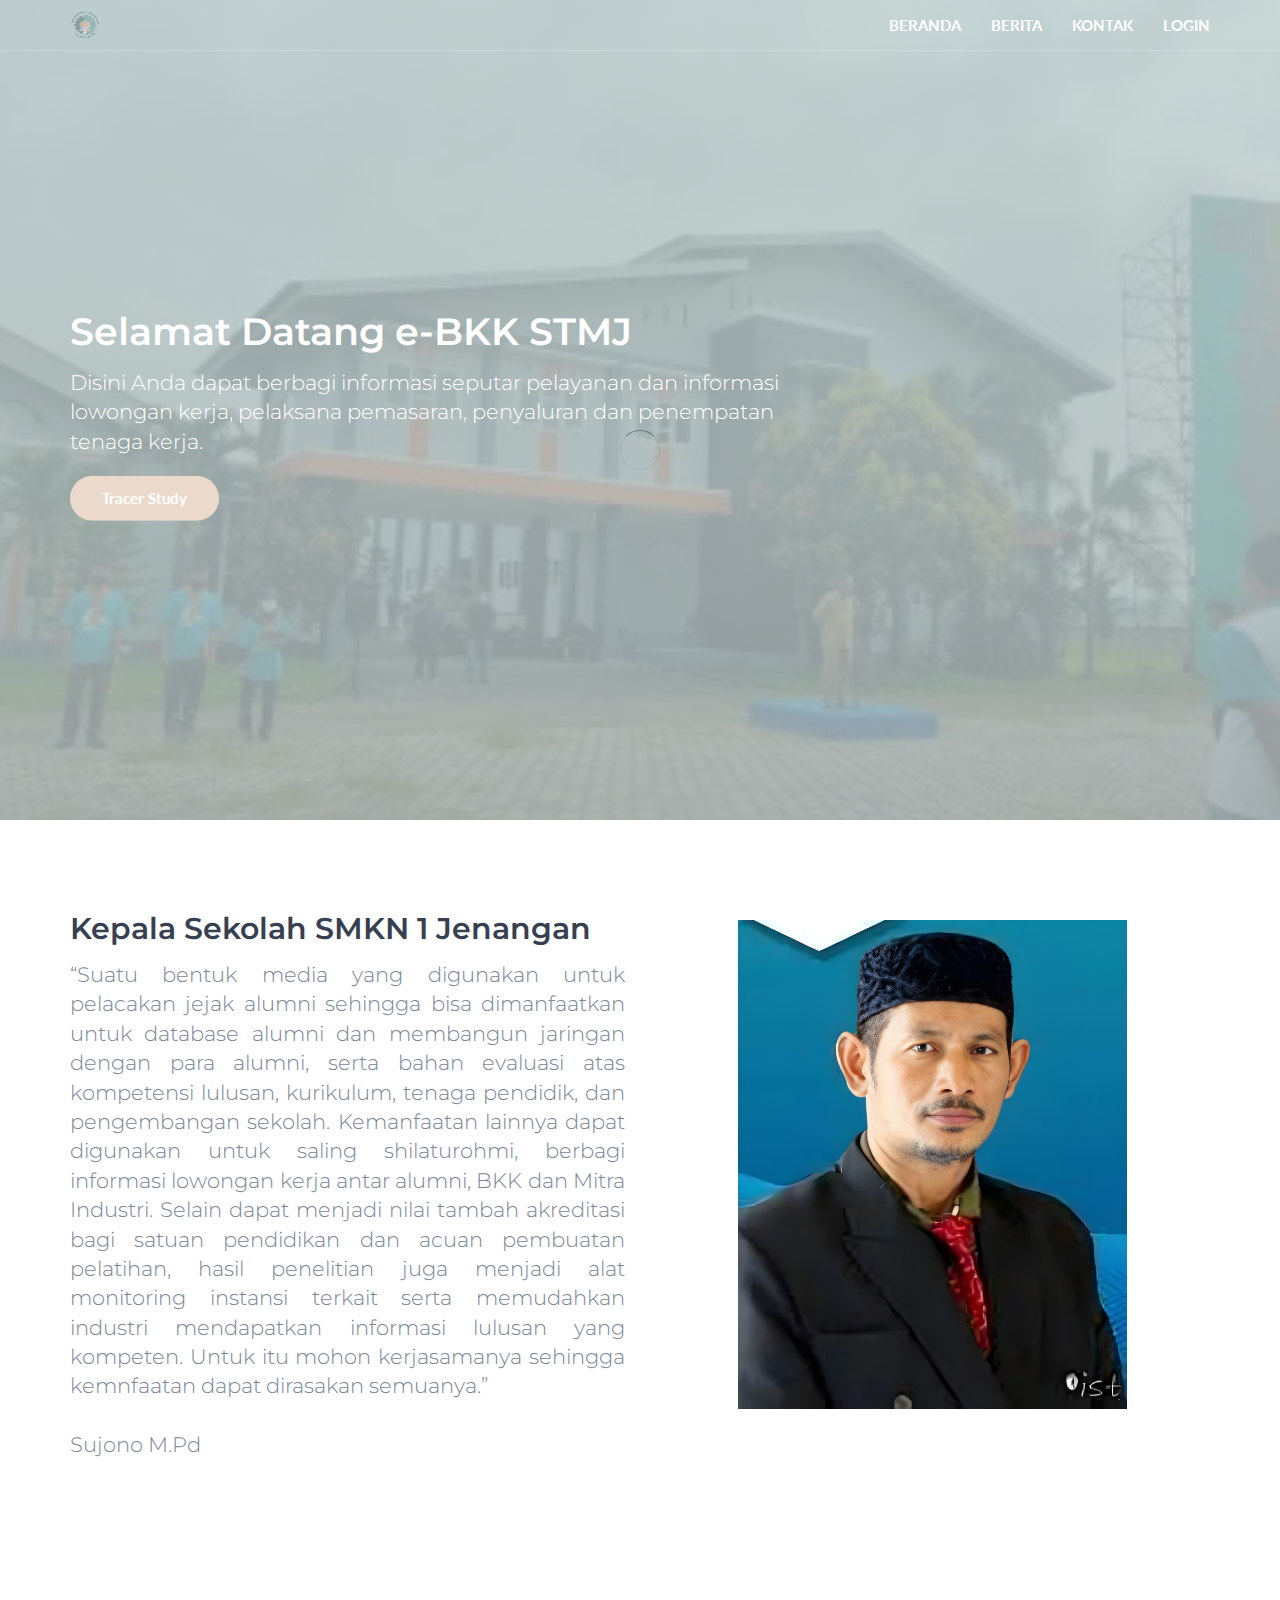
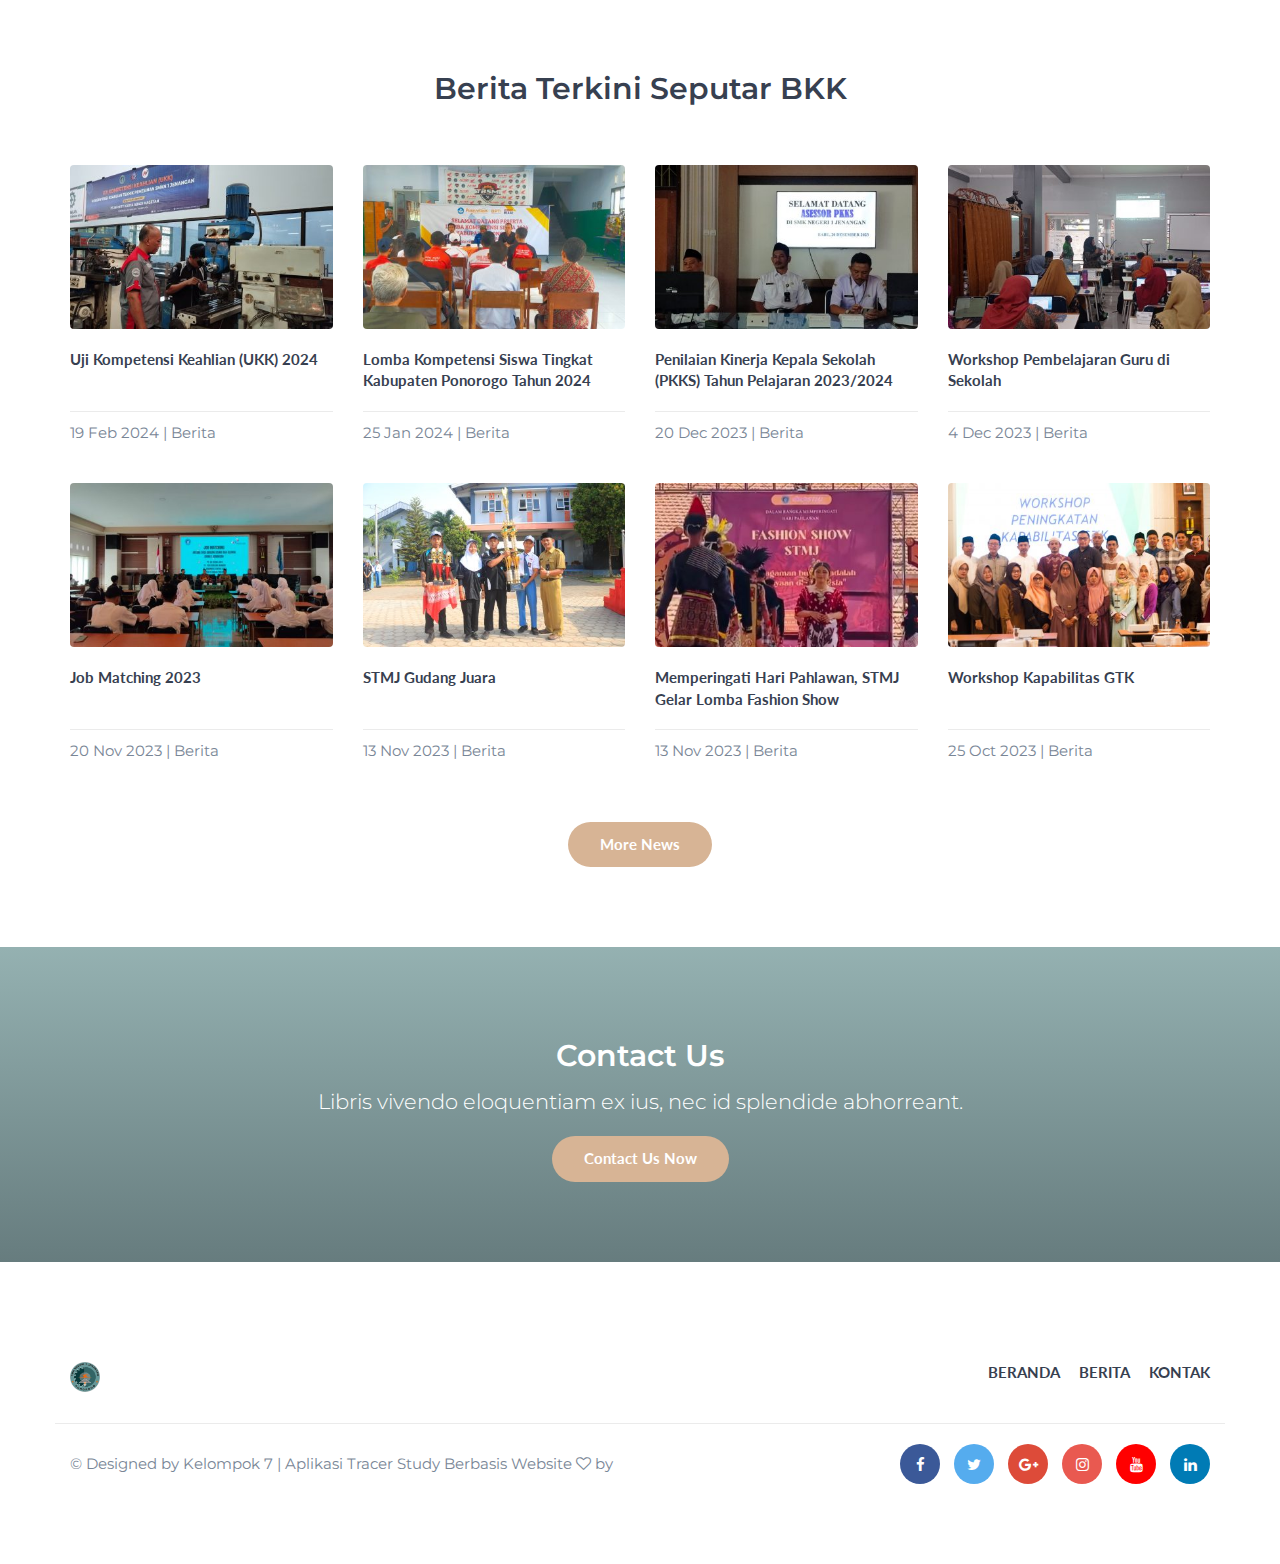
<file: index.html>
<!DOCTYPE html>
<html lang="en">
  <head>
    <meta charset="utf-8" />
    <meta http-equiv="X-UA-Compatible" content="IE=edge" />
    <meta name="viewport" content="width=device-width, initial-scale=1" />
    <!-- The above 3 meta tags *must* come first in the head; any other head content must come *after* these tags -->

    <title>BKK SMKN 1 Jenangan</title>

    <!-- Google font -->
    <link
      href="https://fonts.googleapis.com/css?family=Lato:700%7CMontserrat:400,600"
      rel="stylesheet"
    />

    <!-- Bootstrap -->
    <link type="text/css" rel="stylesheet" href="css/bootstrap.min.css" />

    <!-- Font Awesome Icon -->
    <link rel="stylesheet" href="css/font-awesome.min.css" />

    <!-- Custom stlylesheet -->
    <link type="text/css" rel="stylesheet" href="css/style.css" />

    <!-- HTML5 shim and Respond.js for IE8 support of HTML5 elements and media queries -->
    <!-- WARNING: Respond.js doesn't work if you view the page via file:// -->
    <!--[if lt IE 9]>
      <script src="https://oss.maxcdn.com/html5shiv/3.7.3/html5shiv.min.js"></script>
      <script src="https://oss.maxcdn.com/respond/1.4.2/respond.min.js"></script>
    <![endif]-->
  </head>
  <body>
    <!-- Header -->
    <header id="header" class="transparent-nav">
      <div class="container">
        <div class="navbar-header">
          <!-- Logo -->
          <div class="navbar-brand">
            <a class="logo" href="index.html">
              <img src="./img/smkn1.png" alt="logo" />
            </a>
          </div>
          <!-- /Logo -->

          <!-- Mobile toggle -->
          <button class="navbar-toggle">
            <span></span>
          </button>
          <!-- /Mobile toggle -->
        </div>

        <!-- Navigation -->
        <nav id="nav">
          <ul class="main-menu nav navbar-nav navbar-right">
            <li><a href="index.html">Beranda</a></li>
            <li><a href="#">Berita</a></li>
            <li><a href="#">Kontak</a></li>
            <li><a href="login.html">Login</a></li>
          </ul>
        </nav>
        <!-- /Navigation -->
      </div>
    </header>
    <!-- /Header -->

    <!-- Home -->
    <div id="home" class="hero-area">
      <!-- Backgound Image -->
      <div
        class="bg-image bg-parallax overlay"
        style="background-image: url(./img/desc1.jpg)"
      ></div>
      <!-- /Backgound Image -->

      <div class="home-wrapper">
        <div class="container">
          <div class="row">
            <div class="col-md-8">
              <h1 class="white-text">Selamat Datang e-BKK STMJ</h1>
              <p class="lead white-text">
                Disini Anda dapat berbagi informasi seputar pelayanan dan
                informasi lowongan kerja, pelaksana pemasaran, penyaluran dan
                penempatan tenaga kerja.
              </p>
              <a class="main-button icon-button" href="#">Tracer Study</a>
            </div>
          </div>
        </div>
      </div>
    </div>
    <!-- /Home -->

    <!-- About -->
    <div id="about" class="section">
      <!-- container -->
      <div class="container">
        <!-- row -->
        <div class="row">
          <div class="col-md-6">
            <div class="section-header">
              <h2>Kepala Sekolah SMKN 1 Jenangan</h2>
              <p class="lead">
                “Suatu bentuk media yang digunakan untuk pelacakan jejak alumni
                sehingga bisa dimanfaatkan untuk database alumni dan membangun
                jaringan dengan para alumni, serta bahan evaluasi atas
                kompetensi lulusan, kurikulum, tenaga pendidik, dan pengembangan
                sekolah. Kemanfaatan lainnya dapat digunakan untuk saling
                shilaturohmi, berbagi informasi lowongan kerja antar alumni, BKK
                dan Mitra Industri. Selain dapat menjadi nilai tambah akreditasi
                bagi satuan pendidikan dan acuan pembuatan pelatihan, hasil
                penelitian juga menjadi alat monitoring instansi terkait serta
                memudahkan industri mendapatkan informasi lulusan yang kompeten.
                Untuk itu mohon kerjasamanya sehingga kemnfaatan dapat dirasakan
                semuanya.” <br />
                <br />
                Sujono M.Pd
              </p>
            </div>
          </div>

          <div class="col-md-6">
            <div class="about-img">
              <img src="./img/kepala-sekolah-rill.jpg" alt="" />
            </div>
          </div>
        </div>
        <!-- row -->
      </div>
      <!-- container -->
    </div>
    <!-- /About -->

    <!-- Courses -->
    <div id="courses" class="section">
      <!-- container -->
      <div class="container">
        <!-- row -->
        <div class="row">
          <div class="section-header text-center">
            <h2 class="text-center">Berita Terkini Seputar BKK</h2>
          </div>
        </div>
        <!-- /row -->

        <!-- courses -->
        <div id="courses-wrapper">
          <!-- row -->
          <div class="row">
            <!-- single course -->
            <div class="col-md-3 col-sm-6 col-xs-6">
              <div class="course">
                <a href="#" class="course-img">
                  <img src="./img/berita1.jpg" alt="" />
                  <i class="course-link-icon fa fa-link"></i>
                </a>
                <a class="course-title" href="#"
                  >Uji Kompetensi Keahlian (UKK) 2024</a
                >
                <div class="course-details">
                  <span class="course-category">19 Feb 2024 | Berita</span>
                </div>
              </div>
            </div>
            <!-- /single course -->

            <!-- single course -->
            <div class="col-md-3 col-sm-6 col-xs-6">
              <div class="course">
                <a href="#" class="course-img">
                  <img src="./img/berita2.jpeg" alt="" />
                  <i class="course-link-icon fa fa-link"></i>
                </a>
                <a class="course-title" href="#"
                  >Lomba Kompetensi Siswa Tingkat Kabupaten Ponorogo Tahun
                  2024</a
                >
                <div class="course-details">
                  <span class="course-category">25 Jan 2024 | Berita</span>
                </div>
              </div>
            </div>
            <!-- /single course -->

            <!-- single course -->
            <div class="col-md-3 col-sm-6 col-xs-6">
              <div class="course">
                <a href="#" class="course-img">
                  <img src="./img/berita3.jpeg" alt="" />
                  <i class="course-link-icon fa fa-link"></i>
                </a>
                <a class="course-title" href="#"
                  >Penilaian Kinerja Kepala Sekolah (PKKS) Tahun Pelajaran
                  2023/2024</a
                >
                <div class="course-details">
                  <span class="course-category">20 Dec 2023 | Berita</span>
                </div>
              </div>
            </div>
            <!-- /single course -->

            <div class="col-md-3 col-sm-6 col-xs-6">
              <div class="course">
                <a href="#" class="course-img">
                  <img src="./img/berita4.jpg" alt="" />
                  <i class="course-link-icon fa fa-link"></i>
                </a>
                <a class="course-title" href="#"
                  >Workshop Pembelajaran Guru di Sekolah</a
                >
                <div class="course-details">
                  <span class="course-category">4 Dec 2023 | Berita</span>
                </div>
              </div>
            </div>
            <!-- /single course -->
          </div>
          <!-- /row -->

          <!-- row -->
          <div class="row">
            <!-- single course -->
            <div class="col-md-3 col-sm-6 col-xs-6">
              <div class="course">
                <a href="#" class="course-img">
                  <img src="./img/berita5.jpeg" alt="" />
                  <i class="course-link-icon fa fa-link"></i>
                </a>
                <a class="course-title" href="#">Job Matching 2023</a>
                <div class="course-details">
                  <span class="course-category">20 Nov 2023 | Berita</span>
                </div>
              </div>
            </div>
            <!-- /single course -->

            <!-- single course -->
            <div class="col-md-3 col-sm-6 col-xs-6">
              <div class="course">
                <a href="#" class="course-img">
                  <img src="./img/berita6.jpg" alt="" />
                  <i class="course-link-icon fa fa-link"></i>
                </a>
                <a class="course-title" href="#">STMJ Gudang Juara</a>
                <div class="course-details">
                  <span class="course-category">13 Nov 2023 | Berita</span>
                </div>
              </div>
            </div>
            <!-- /single course -->

            <!-- single course -->
            <div class="col-md-3 col-sm-6 col-xs-6">
              <div class="course">
                <a href="#" class="course-img">
                  <img src="./img/berita7.jpeg" alt="" />
                  <i class="course-link-icon fa fa-link"></i>
                </a>
                <a class="course-title" href="#"
                  >Memperingati Hari Pahlawan, STMJ Gelar Lomba Fashion Show</a
                >
                <div class="course-details">
                  <span class="course-category">13 Nov 2023 | Berita</span>
                </div>
              </div>
            </div>
            <!-- /single course -->

            <!-- single course -->
            <div class="col-md-3 col-sm-6 col-xs-6">
              <div class="course">
                <a href="#" class="course-img">
                  <img src="./img/berita8.jpg" alt="" />
                  <i class="course-link-icon fa fa-link"></i>
                </a>
                <a class="course-title" href="#">Workshop Kapabilitas GTK</a>
                <div class="course-details">
                  <span class="course-category">25 Oct 2023 | Berita</span>
                </div>
              </div>
            </div>
            <!-- /single course -->
          </div>
          <!-- /row -->
        </div>
        <!-- /courses -->

        <div class="row">
          <div class="center-btn">
            <a class="main-button icon-button" href="#">More News</a>
          </div>
        </div>
      </div>
      <!-- container -->
    </div>
    <!-- /Courses -->

    <!-- Contact CTA -->
    <div id="contact-cta" class="section">
      <!-- Backgound Image -->
      <div
        class="bg-image bg-parallax overlay"
        style="background-image: url(./img/cta2-background.jpg)"
      ></div>
      <!-- Backgound Image -->

      <!-- container -->
      <div class="container">
        <!-- row -->
        <div class="row">
          <div class="col-md-8 col-md-offset-2 text-center">
            <h2 class="white-text">Contact Us</h2>
            <p class="lead white-text">
              Libris vivendo eloquentiam ex ius, nec id splendide abhorreant.
            </p>
            <a class="main-button icon-button" href="#">Contact Us Now</a>
          </div>
        </div>
        <!-- /row -->
      </div>
      <!-- /container -->
    </div>
    <!-- /Contact CTA -->

    <!-- Footer -->
    <footer id="footer" class="section">
      <!-- container -->
      <div class="container">
        <!-- row -->
        <div class="row">
          <!-- footer logo -->
          <div class="col-md-6">
            <div class="footer-logo">
              <a class="logo" href="index.html">
                <img src="./img/smkn1.png" alt="logo" />
              </a>
            </div>
          </div>
          <!-- footer logo -->

          <!-- footer nav -->
          <div class="col-md-6">
            <ul class="footer-nav">
              <li><a href="index.html">Beranda</a></li>
              <li><a href="#">Berita</a></li>
              <li><a href="#">Kontak</a></li>
            </ul>
          </div>
          <!-- /footer nav -->
        </div>
        <!-- /row -->

        <!-- row -->
        <div id="bottom-footer" class="row">
          <!-- social -->
          <div class="col-md-4 col-md-push-8">
            <ul class="footer-social">
              <li>
                <a href="#" class="facebook"><i class="fa fa-facebook"></i></a>
              </li>
              <li>
                <a href="#" class="twitter"><i class="fa fa-twitter"></i></a>
              </li>
              <li>
                <a href="#" class="google-plus"
                  ><i class="fa fa-google-plus"></i
                ></a>
              </li>
              <li>
                <a href="#" class="instagram"
                  ><i class="fa fa-instagram"></i
                ></a>
              </li>
              <li>
                <a href="#" class="youtube"><i class="fa fa-youtube"></i></a>
              </li>
              <li>
                <a href="#" class="linkedin"><i class="fa fa-linkedin"></i></a>
              </li>
            </ul>
          </div>
          <!-- /social -->

          <!-- copyright -->
          <div class="col-md-8 col-md-pull-4">
            <div class="footer-copyright">
              <span
                >&copy; Designed by Kelompok 7 | Aplikasi Tracer Study Berbasis
                Website
                <i class="fa fa-heart-o" aria-hidden="true"></i> by</span
              >
            </div>
          </div>
          <!-- /copyright -->
        </div>
        <!-- row -->
      </div>
      <!-- /container -->
    </footer>
    <!-- /Footer -->

    <!-- preloader -->
    <div id="preloader"><div class="preloader"></div></div>
    <!-- /preloader -->

    <!-- jQuery Plugins -->
    <script type="text/javascript" src="js/jquery.min.js"></script>
    <script type="text/javascript" src="js/bootstrap.min.js"></script>
    <script type="text/javascript" src="js/main.js"></script>
  </body>
</html>
</file>
<file: css/style.css>
/*
Template Name: HTML Education Template
Author: yaminncco

Colors:
	Body 		: #798696
	Headers 	: #374050
	Primary 	: #679090, #254447
	Grey 		: #EBEBEB

Fonts: Lato & Montserrat

Table OF Contents
------------------------------------
1 > General
2 > Logo
3 > Navigation
4 > Hero Area
5 > About & Why Us (Feature)
6 > Courses
7 > Footer
8 > Contact Page
9 > Blog Page
10 > Blog Page Sidebar
11 > Single Post Page
12 > Responsive
13 > Preloader
------------------------------------*/

/*------------------------------------*\
	General
\*------------------------------------*/
/* --- typography --- */
body {
  font-family: "Montserrat", sans-serif;
  font-size: 15px;
  font-weight: 400;
  color: #798696;
  overflow-x: hidden;
}

h1,
h2,
h3,
h4,
h5,
h6 {
  margin-top: 12px;
  margin-bottom: 15px;
  font-weight: 600;
  color: #374050;
}

h1 {
  font-size: 38px;
}

h2 {
  font-size: 30px;
}

h3 {
  font-size: 24px;
}

h4 {
  font-size: 18px;
}

a {
  font-family: "Lato", sans-serif;
  color: #374050;
  font-weight: 700;
}

a:hover,
a:focus {
  text-decoration: none;
  outline: none;
  color: #374050;
  opacity: 0.9;
}

ul,
ol {
  margin: 0;
  padding: 0;
  list-style: none;
}

.white-text {
  color: #fff;
}

/* --- Section --- */
.section {
  position: relative;
  padding-top: 80px;
  padding-bottom: 80px;
}

.section-hr {
  margin-top: 80px;
  margin-bottom: 80px;
  border-color: #ebebeb;
}

.section-header {
  margin-bottom: 40px;
  text-align: justify;
}

/* --- Background Image --- */
.bg-image {
  position: absolute;
  left: 0;
  right: 0;
  top: 0;
  bottom: 0;
  background-position: center;
  background-size: cover;
}

.bg-image.bg-parallax {
  background-attachment: fixed;
}

.bg-image.overlay:after {
  content: "";
  position: absolute;
  left: 0;
  right: 0;
  top: 0;
  bottom: 0;
  background-image: -webkit-gradient(
    linear,
    left top,
    left bottom,
    from(#679090),
    to(#254447)
  );
  background-image: linear-gradient(to bottom, #679090 0%, #254447 100%);
  opacity: 0.7;
}

/* --- Buttons --- */
.main-button {
  position: relative;
  display: inline-block;
  padding: 10px 30px;
  background-color: #d7b495;
  border: 2px solid transparent;
  border-radius: 40px;
  color: #fff;
  -webkit-transition: 0.2s all;
  transition: 0.2s all;
}

.main-button:hover,
.main-button:focus {
  background-color: #fff;
  border: 2px solid #d7b495;
  color: #d7b495;
}

.main-button.icon-button:hover,
.main-button.icon-button:focus {
  padding-right: 45px;
}

.main-button.icon-button:after {
  content: "\f178";
  font-family: FontAwesome;
  position: absolute;
  width: 30px;
  right: 15px;
  text-align: center;
  opacity: 0;
  -webkit-transition: 0.2s all;
  transition: 0.2s all;
}

.main-button.icon-button:hover:after,
.main-button.icon-button:focus:after {
  opacity: 1;
}

/* --  Input  -- */
input[type="text"],
input[type="email"],
input[type="password"],
input[type="number"],
input[type="date"],
input[type="url"],
input[type="tel"],
textarea {
  height: 40px;
  width: 100%;
  border: 1px solid #ebebeb;
  border-radius: 4px;
  background: transparent;
  padding-left: 15px;
  padding-right: 15px;
  -webkit-transition: 0.2s border-color;
  transition: 0.2s border-color;
}

textarea {
  padding: 10px 15px;
}

input[type="text"]:focus,
input[type="email"]:focus,
input[type="password"]:focus,
input[type="number"]:focus,
input[type="date"]:focus,
input[type="url"]:focus,
input[type="tel"]:focus,
textarea:focus {
  border-color: #ff6700;
}

/*------------------------------------*\
	Logo
\*------------------------------------*/
.navbar-brand {
  padding: 0;
}

.navbar-brand .logo {
  margin-top: 10px;
  display: inline-block;
}

.navbar-brand .logo > img {
  max-height: 30px;
}

@media only screen and (max-width: 767px) {
  .navbar-brand {
    margin-left: 15px;
  }
}

/*------------------------------------*\
	Navigation
\*------------------------------------*/
#header {
  position: relative;
  left: 0;
  right: 0;
  top: 0;
  z-index: 99;
  border-bottom: 1px solid rgba(235, 235, 235, 0.25);
  background-color: #fff;
  -webkit-transition: 0.2s all;
  transition: 0.2s all;
}

#header.transparent-nav {
  position: absolute;
  background-color: transparent;
}

#header.transparent-nav .main-menu li a {
  color: #fff;
}

.main-menu li a {
  text-transform: uppercase;
  -webkit-transition: 0.2s all;
  transition: 0.2s all;
}

.main-menu li a:hover,
.main-menu li a:focus {
  background-color: #679090;
}

.main-menu li a:hover:after,
.main-menu li a:focus:after {
  -webkit-transform: translateY(0px);
  -ms-transform: translateY(0px);
  transform: translateY(0px);
  opacity: 1;
}

/* -- Mobile Nav -- */
@media only screen and (max-width: 767px) {
  #nav {
    position: fixed;
    top: 0;
    right: 0;
    width: 0%;
    max-width: 250px;
    height: 100vh;
    background: #fff;
    -webkit-box-shadow: 0px 5px 10px 0px rgba(0, 0, 0, 0.1);
    box-shadow: 0px 5px 10px 0px rgba(0, 0, 0, 0.1);
    padding-top: 80px;
    padding-bottom: 40px;
    -webkit-transform: translateX(100%);
    -ms-transform: translateX(100%);
    transform: translateX(100%);
    -webkit-transition: 0.4s all cubic-bezier(0.77, 0, 0.18, 1);
    transition: 0.4s all cubic-bezier(0.77, 0, 0.18, 1);
    z-index: 9;
  }

  #header.nav-collapse #nav {
    width: 100%;
    -webkit-transform: translateX(0%);
    -ms-transform: translateX(0%);
    transform: translateX(0%);
  }

  .main-menu {
    margin: 0;
  }

  .main-menu li a {
    color: #374050 !important;
    display: inline-block;
    margin-left: 40px;
  }
}

/* -- Mobile Toggle Btn -- */
.navbar-toggle {
  position: fixed;
  right: 0;
  padding: 0;
  height: 40px;
  width: 40px;
  margin-top: 5px;
  z-index: 99;
}

.navbar-toggle > span {
  position: absolute;
  top: 50%;
  left: 50%;
  -webkit-transform: translate(-50%, -50%);
  -ms-transform: translate(-50%, -50%);
  transform: translate(-50%, -50%);
  -webkit-transition: 0.2s background;
  transition: 0.2s background;
}

.navbar-toggle > span:before,
.navbar-toggle > span:after {
  content: "";
  position: absolute;
  left: 0;
  -webkit-transition: 0.2s -webkit-transform;
  transition: 0.2s -webkit-transform;
  transition: 0.2s transform;
  transition: 0.2s transform, 0.2s -webkit-transform;
}

.navbar-toggle > span,
.navbar-toggle > span:before,
.navbar-toggle > span:after {
  height: 2px;
  width: 25px;
  background-color: #374050;
}

.navbar-toggle > span:before {
  top: -10px;
}

.navbar-toggle > span:after {
  top: 10px;
}

#header.nav-collapse .navbar-toggle > span {
  background: transparent;
}

#header.nav-collapse .navbar-toggle > span:before {
  -webkit-transform: translateY(10px) rotate(45deg);
  -ms-transform: translateY(10px) rotate(45deg);
  transform: translateY(10px) rotate(45deg);
}

#header.nav-collapse .navbar-toggle > span:after {
  -webkit-transform: translateY(-10px) rotate(-45deg);
  -ms-transform: translateY(-10px) rotate(-45deg);
  transform: translateY(-10px) rotate(-45deg);
}

/*------------------------------------*\
	Hero Area
\*------------------------------------*/
.hero-area {
  position: relative;
  padding-top: 80px;
  padding-bottom: 80px;
}

#home.hero-area {
  height: calc(100vh - 80px);
  padding-top: 0px;
  padding-bottom: 0px;
}

.home-wrapper {
  position: absolute;
  top: 50%;
  -webkit-transform: translateY(-50%);
  -ms-transform: translateY(-50%);
  transform: translateY(-50%);
  left: 0;
  right: 0;
}

/* -- Breadcrumb -- */
.hero-area-tree li {
  display: inline-block;
  font-family: "Lato", sans-serif;
  font-weight: 600;
  font-size: 14px;
  color: rgba(255, 255, 255, 0.8);
}

.hero-area-tree li > a {
  color: rgba(255, 255, 255, 0.8);
}

.hero-area-tree li + li:before {
  content: "/";
  display: inline-block;
  margin: 0px 5px;
  color: rgba(235, 235, 235, 0.25);
}

/* -- About Img -- */
.about-img {
  margin-top: 20px;
  text-align: center; /* Center the image horizontally */
}

.about-img > img {
  max-width: 70%;
  height: auto;
  display: inline-block;
}

/* -- About Video -- */
.about-video {
  position: relative;
  display: block;
  border-radius: 4px;
  overflow: hidden;
}

.about-video > img {
  width: 100%;
}

.about-video .play-icon {
  position: absolute;
  top: 50%;
  left: 50%;
  -webkit-transform: translate(-50%, -50%);
  -ms-transform: translate(-50%, -50%);
  transform: translate(-50%, -50%);
  width: 80px;
  height: 80px;
  line-height: 80px;
  text-align: center;
  background: #fff;
  border-radius: 50%;
  font-size: 24.027px;
  z-index: 10;
  -webkit-animation: 2s play-animation infinite;
  animation: 2s play-animation infinite;
  -webkit-transition: 0.2s color;
  transition: 0.2s color;
}

.about-video:hover .play-icon {
  color: #679090;
}

@-webkit-keyframes play-animation {
  from {
    -webkit-box-shadow: 0px 0px 0px 0px #fff;
    box-shadow: 0px 0px 0px 0px #fff;
  }
  to {
    -webkit-box-shadow: 0px 0px 0px 10px transparent;
    box-shadow: 0px 0px 0px 10px transparent;
  }
}

@keyframes play-animation {
  from {
    -webkit-box-shadow: 0px 0px 0px 0px #fff;
    box-shadow: 0px 0px 0px 0px #fff;
  }
  to {
    -webkit-box-shadow: 0px 0px 0px 10px transparent;
    box-shadow: 0px 0px 0px 10px transparent;
  }
}

.about-video:after {
  content: "";
  position: absolute;
  left: 0;
  right: 0;
  bottom: 0;
  top: 0;
  background-color: #679090;
  opacity: 0.7;
}

/*------------------------------------*\
	Courses
\*------------------------------------*/
.course {
  margin-top: 20px;
  margin-bottom: 20px;
}

.course .course-img {
  position: relative;
  display: block;
  margin-bottom: 20px;
  border-radius: 4px;
  overflow: hidden;
}

.course .course-img > img {
  width: 100%;
}

.course-img:after {
  content: "";
  position: absolute;
  left: 0;
  right: 0;
  bottom: 0;
  top: 0;
  background-color: #679090;
  opacity: 0;
  -webkit-transition: 0.2s opacity;
  transition: 0.2s opacity;
}

.course .course-img:hover:after {
  opacity: 0.7;
}

.course .course-img .course-link-icon {
  position: absolute;
  left: 50%;
  top: 50%;
  -webkit-transform: translate(-50%, calc(-50% - 15px));
  -ms-transform: translate(-50%, calc(-50% - 15px));
  transform: translate(-50%, calc(-50% - 15px));
  width: 40px;
  height: 40px;
  line-height: 40px;
  text-align: center;
  border: 2px solid #fff;
  color: #fff;
  border-radius: 50%;
  opacity: 0;
  z-index: 10;
  -webkit-transition: 0.2s all;
  transition: 0.2s all;
}

.course .course-img:hover .course-link-icon {
  -webkit-transform: translate(-50%, -50%);
  -ms-transform: translate(-50%, -50%);
  transform: translate(-50%, -50%);
  opacity: 1;
}

.course .course-title {
  display: block;
  height: 42px;
}

.course .course-details {
  margin-top: 20px;
  padding-top: 10px;
  border-top: 1px solid #ebebeb;
}

.course .course-details .course-price {
  float: right;
}

.course .course-details .course-price.course-free {
  color: green;
}

.course .course-details .course-price.course-premium {
  color: #ff6700;
}

#courses .center-btn {
  text-align: center;
  margin-top: 40px;
}

/*------------------------------------*\
	Footer
\*------------------------------------*/

#bottom-footer {
  margin-top: 20px;
  padding-top: 20px;
  border-top: 1px solid #ebebeb;
}

/* -- Footer Logo -- */
.footer-logo .logo {
  margin-top: 20px;
  display: inline-block;
}

.footer-logo .logo > img {
  max-height: 30px;
}

/* -- Footer Nav -- */
.footer-nav {
  text-align: right;
  padding: 20px 0px;
}

.footer-nav li {
  display: inline-block;
  margin-left: 15px;
}

.footer-nav li a {
  display: block;
  text-transform: uppercase;
  -webkit-transition: 0.2s color;
  transition: 0.2s color;
}

.footer-nav li a:hover,
.footer-nav li a:focus {
  color: #679090;
}

.footer-nav li a:hover:after,
.footer-nav li a:focus:after {
  -webkit-transform: translateY(0px);
  -ms-transform: translateY(0px);
  transform: translateY(0px);
  opacity: 1;
}

/* -- Footer copyright -- */
.footer-copyright {
  line-height: 40px;
}

/* -- Footer Social -- */
.footer-social {
  text-align: right;
}

.footer-social li {
  display: inline-block;
  margin-left: 10px;
}

.footer-social li a {
  display: block;
  width: 40px;
  height: 40px;
  line-height: 40px;
  text-align: center;
  border-radius: 50%;
  color: #fff;
  background-color: #ebebeb;
  -webkit-transition: 0.2s opacity;
  transition: 0.2s opacity;
}

.footer-social li a.facebook {
  background-color: #3b5998;
}

.footer-social li a.twitter {
  background-color: #55acee;
}

.footer-social li a.google-plus {
  background-color: #dd4b39;
}

.footer-social li a.instagram {
  background-color: #e95950;
}

.footer-social li a.youtube {
  background-color: #ff0000;
}

.footer-social li a.linkedin {
  background-color: #007bb5;
}

/*------------------------------------*\
	Contact Page
\*------------------------------------*/
/* -- Contact Form -- */
.contact-form:after {
  content: "";
  display: block;
  clear: both;
}

.contact-form .input {
  margin-bottom: 20px;
}

.contact-form textarea.input {
  height: 200px;
}

/* -- Contact Information -- */
.contact-details li {
  margin-bottom: 20px;
}

/* -- Contact Map -- */
#contact-map {
  height: 260px;
  border-radius: 4px;
}

/*------------------------------------*\
	Blog Page
\*------------------------------------*/
/* -- Single Blog -- */
.single-blog {
  margin-bottom: 40px;
}

.single-blog .blog-img > a {
  position: relative;
  display: block;
  border-radius: 4px;
  overflow: hidden;
}

.single-blog .blog-img img {
  width: 100%;
}

.single-blog .blog-img > a:after {
  content: "";
  position: absolute;
  left: 0;
  top: 0;
  bottom: 0;
  right: 0;
  background-color: #679090;
  opacity: 0;
  -webkit-transition: 0.2s opacity;
  transition: 0.2s opacity;
}

.single-blog .blog-img > a:hover:after {
  opacity: 0.7;
}

.single-blog .blog-meta {
  margin-top: 20px;
  padding-top: 10px;
  border-top: 1px solid #ebebeb;
}

.single-blog .blog-meta .blog-meta-author > a {
  color: #679090;
}

.single-blog .blog-meta .blog-meta-comments {
  margin-left: 10px;
}

.single-blog .blog-meta .blog-meta-comments > a {
  color: #798696;
}

/*------------------------------------*\
	Blog Page Sidebar
\*------------------------------------*/
.widget + .widget {
  margin-top: 40px;
}

/*-- Search --*/
.widget.search-widget {
  position: relative;
}

.widget.search-widget .input {
  padding-right: 60px;
}

.widget.search-widget button {
  position: absolute;
  right: 0;
  top: 0;
  height: 40px;
  width: 40px;
  background-color: transparent;
  border: none;
}

.widget.search-widget .input:focus + button {
  color: #679090;
}

/*-- Category --*/
.category-widget .category {
  display: block;
  text-transform: uppercase;
  padding-top: 10px;
  padding-bottom: 10px;
}

.category-widget .category + .category {
  border-top: 1px solid #ebebeb;
}

.category-widget .category:before {
  content: "";
  display: inline-block;
  width: 4px;
  height: 4px;
  border-radius: 50%;
  background-color: #679090;
  margin-right: 10px;
}

.category-widget .category span {
  font-size: 14px;
  margin-left: 10px;
  color: #798696;
}

/*-- Sidebar Posts --*/
.single-post:after {
  content: "";
  display: block;
  clear: both;
}

.single-post + .single-post {
  margin-top: 20px;
}

.single-post .single-post-img {
  position: relative;
  width: 80px;
  display: block;
  float: left;
  margin-right: 10px;
  margin-top: 3px;
  border-radius: 4px;
  overflow: hidden;
}

.single-post .single-post-img img {
  width: 100%;
}

.single-post-img:after {
  content: "";
  position: absolute;
  left: 0;
  top: 0;
  bottom: 0;
  right: 0;
  background-color: #ff6700;
  opacity: 0;
  -webkit-transition: 0.2s opacity;
  transition: 0.2s opacity;
}

.single-post-img:hover:after {
  opacity: 0.7;
}

/*-- Tags --*/
.tags-widget .tag {
  display: inline-block;
  font-size: 14px;
  text-transform: uppercase;
  margin-right: 0px;
  margin-top: 5px;
  padding: 5px 15px;
  border-radius: 40px;
  border: 1px solid #ebebeb;
  color: #798696;
  -webkit-transition: 0.2s all;
  transition: 0.2s all;
}

.tags-widget .tag:hover {
  background-color: #ff6700;
  border-color: #ff6700;
  color: #fff;
}

/*------------------------------------*\
	Single Post Page
\*------------------------------------*/
/* --- Blog Post Meta --- */
.blog-post-meta {
  margin-top: 40px;
}

.blog-post-meta li {
  display: inline-block;
}

.blog-post-meta li + li {
  margin-left: 15px;
}

.blog-post-meta li,
.blog-post-meta li > a {
  color: rgba(255, 255, 255, 0.8);
}

.blog-post-meta .blog-meta-author > a {
  color: #679090;
}

/* --- Blog Share --- */
.blog-share {
  border-top: 1px solid #ebebeb;
  padding-top: 10px;
  margin-top: 40px;
}

.blog-share > h4 {
  display: inline-block;
  margin: 0;
}

.blog-share a {
  display: inline-block;
  margin-left: 10px;
  width: 40px;
  height: 40px;
  line-height: 40px;
  text-align: center;
  color: #fff;
  background-color: #ebebeb;
  border-radius: 50%;
  -webkit-transition: 0.2s opacity;
  transition: 0.2s opacity;
}

.blog-share a.facebook {
  background-color: #3b5998;
}

.blog-share a.twitter {
  background-color: #55acee;
}

.blog-share a.google-plus {
  background-color: #dd4b39;
}

/* --- Blog Comments --- */
.blog-comments {
  margin-top: 40px;
}

.blog-comments .media {
  margin-top: 20px;
  margin-bottom: 20px;
}

.blog-comments .media .media {
  margin-left: 20px;
}

.blog-comments .media .media:nth-last-child(1) {
  margin-bottom: 0px;
}

.blog-comments .media .media-body {
  padding: 20px;
  background-color: #ebebeb;
  border-radius: 0px 4px 4px;
}

.blog-comments .media .media-left:before {
  content: "";
  position: absolute;
  right: 0;
  top: 0;
  border-style: solid;
  border-width: 0px 15px 15px;
  border-color: transparent #ebebeb transparent transparent;
}

.blog-comments .media-left {
  position: relative;
  padding-right: 20px;
}

.blog-comments .media-left img {
  width: 80px;
  height: 80px;
  background-color: #ebebeb;
  border-radius: 50%;
}

.blog-comments .media .date-reply {
  font-size: 12px;
  text-transform: uppercase;
  color: #374050;
}
.blog-comments .media .date-reply .reply {
  margin-left: 15px;
}

/* --- Blog Reply Form --- */
.blog-reply-form {
  margin-top: 40px;
}

.blog-reply-form .input {
  margin-bottom: 20px;
}

.blog-reply-form .input.name-input,
.blog-reply-form .input.email-input {
  width: calc(50% - 10px);
  float: left;
}

.blog-reply-form .input.email-input {
  margin-left: 20px;
}

.blog-reply-form textarea {
  height: 90px;
}

/*------------------------------------*\
	Responsive
\*------------------------------------*/
@media only screen and (max-width: 991px) {
  .section-header h2 {
    font-size: 24px;
  }

  /*-- Why us --*/
  #why-us .feature {
    margin-top: 40px;
  }

  .about-video {
    margin-top: 40px;
  }

  /*-- Call to action --*/
  #cta {
    text-align: center;
  }

  /*-- Footer --*/
  .footer-logo {
    text-align: center;
  }

  .footer-nav {
    text-align: center;
  }
  .footer-nav li {
    margin-top: 10px;
  }

  .footer-social {
    text-align: center;
  }
  .footer-social li {
    margin-top: 10px;
  }

  .footer-copyright {
    text-align: center;
    line-height: inherit;
    margin-top: 20px;
  }

  /*-- Contact page --*/
  .contact-form {
    margin-bottom: 40px;
  }

  .contact-form button {
    float: none !important;
  }

  /*-- Blog page --*/
  #main {
    margin-bottom: 80px;
  }
}

@media only screen and (max-width: 767px) {
  /*-- Hero area --*/
  .hero-area h1 {
    font-size: 30px;
  }

  /* -- Breadcrumb -- */
  .hero-area-tree li {
    font-size: 12px;
  }

  /*-- Pagination --*/
  .post-pagination .pages {
    display: none;
  }
}

@media only screen and (max-width: 480px) {
  /*-- Courses --*/
  #courses-wrapper [class*="col-xs"] {
    width: 100%;
  }

  /*-- Blog Comments --*/
  .blog-comments .media .media {
    margin-left: 0px;
  }

  /*-- Blog Reply Form --*/
  .blog-reply-form .input.name-input,
  .blog-reply-form .input.email-input {
    width: 100%;
    float: none;
  }

  .blog-reply-form .input.email-input {
    margin-left: 0px;
  }
}

/*------------------------------------*\
	Preloader
\*------------------------------------*/
#preloader {
  position: fixed;
  left: 0;
  right: 0;
  top: 0;
  bottom: 0;
  background-color: #fff;
  z-index: 9999;
}

#preloader .preloader {
  position: absolute;
  left: 50%;
  top: 50%;
  -webkit-transform: translate(-50%, -50%);
  -ms-transform: translate(-50%, -50%);
  transform: translate(-50%, -50%);
}

#preloader .preloader:after {
  content: "";
  display: block;
  width: 40px;
  height: 40px;
  border: 1px solid #ebebeb;
  border-top: 1px solid #679090;
  border-radius: 50%;
  -webkit-animation: 1s preloader linear infinite;
  animation: 1s preloader linear infinite;
}

@-webkit-keyframes preloader {
  from {
    -webkit-transform: rotate(0deg);
    transform: rotate(0deg);
  }
  to {
    -webkit-transform: rotate(360deg);
    transform: rotate(360deg);
  }
}

@keyframes preloader {
  from {
    -webkit-transform: rotate(0deg);
    transform: rotate(0deg);
  }
  to {
    -webkit-transform: rotate(360deg);
    transform: rotate(360deg);
  }
}
</file>
